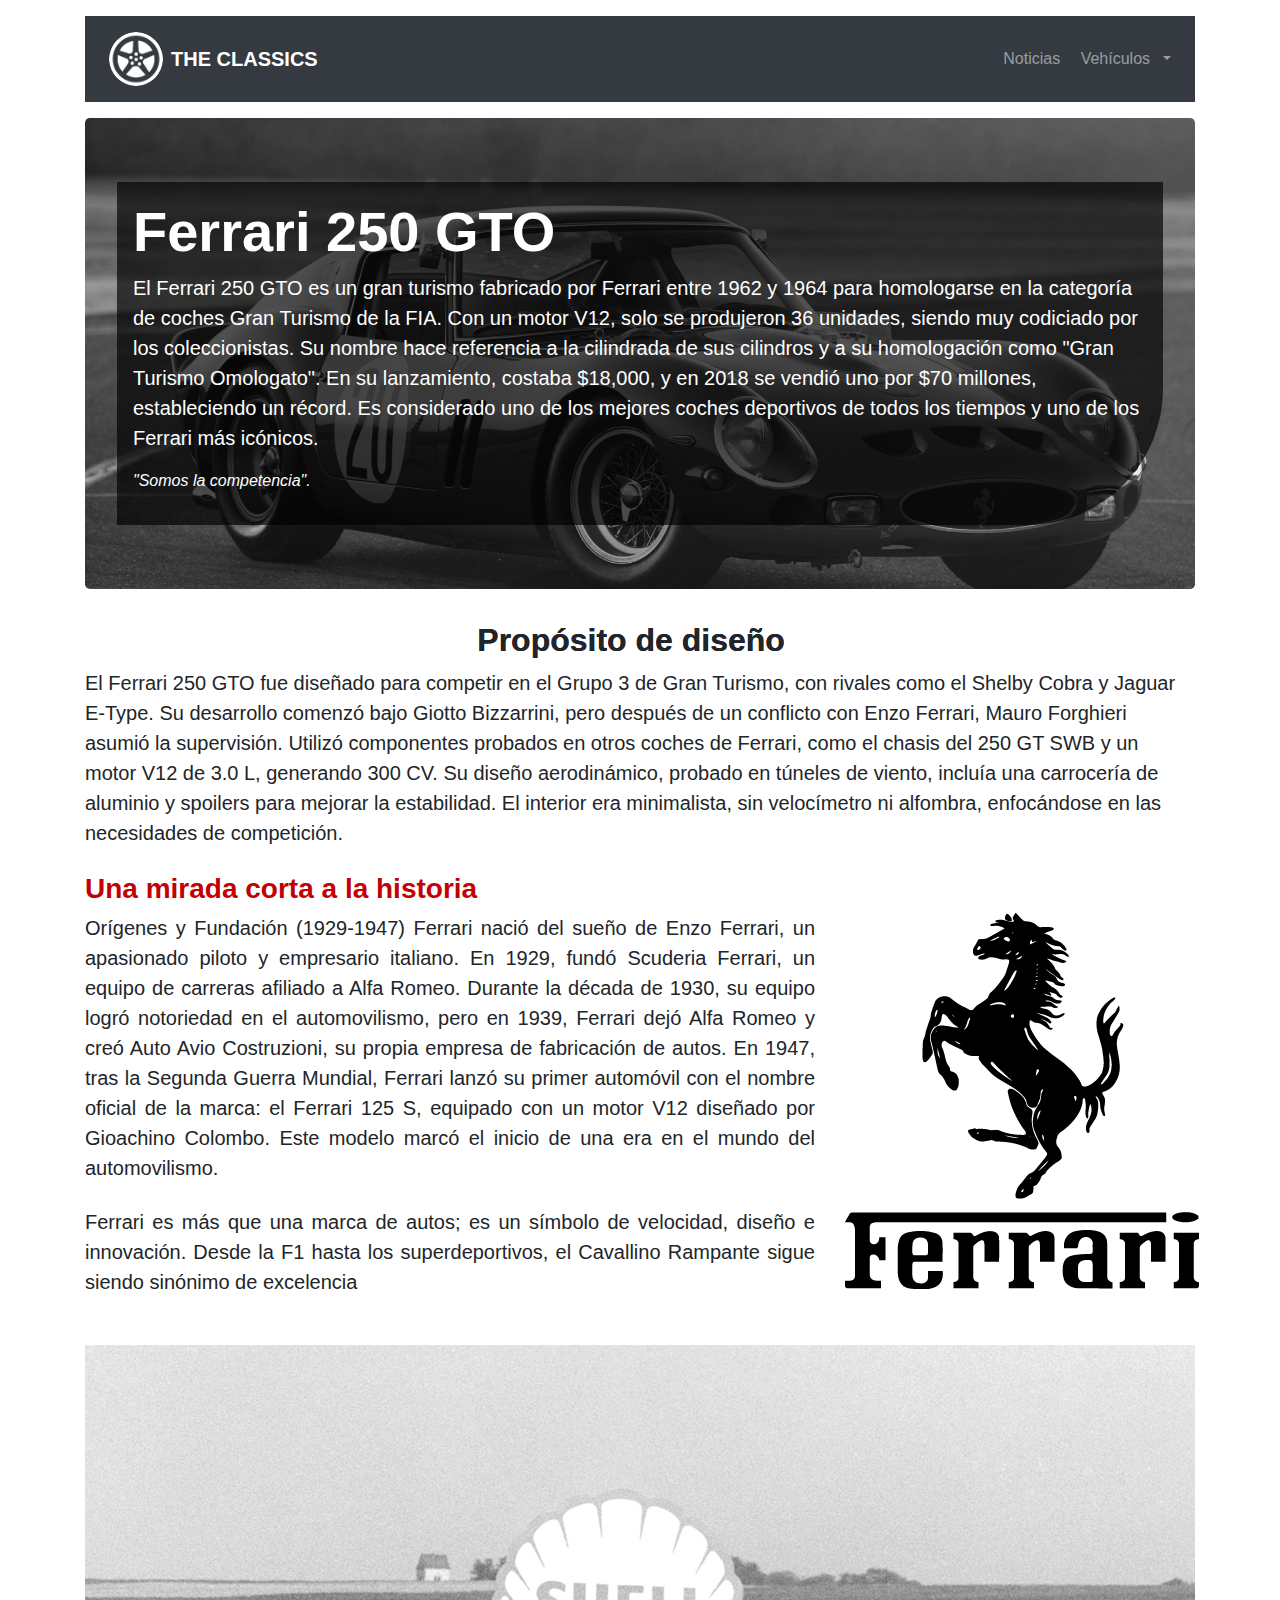
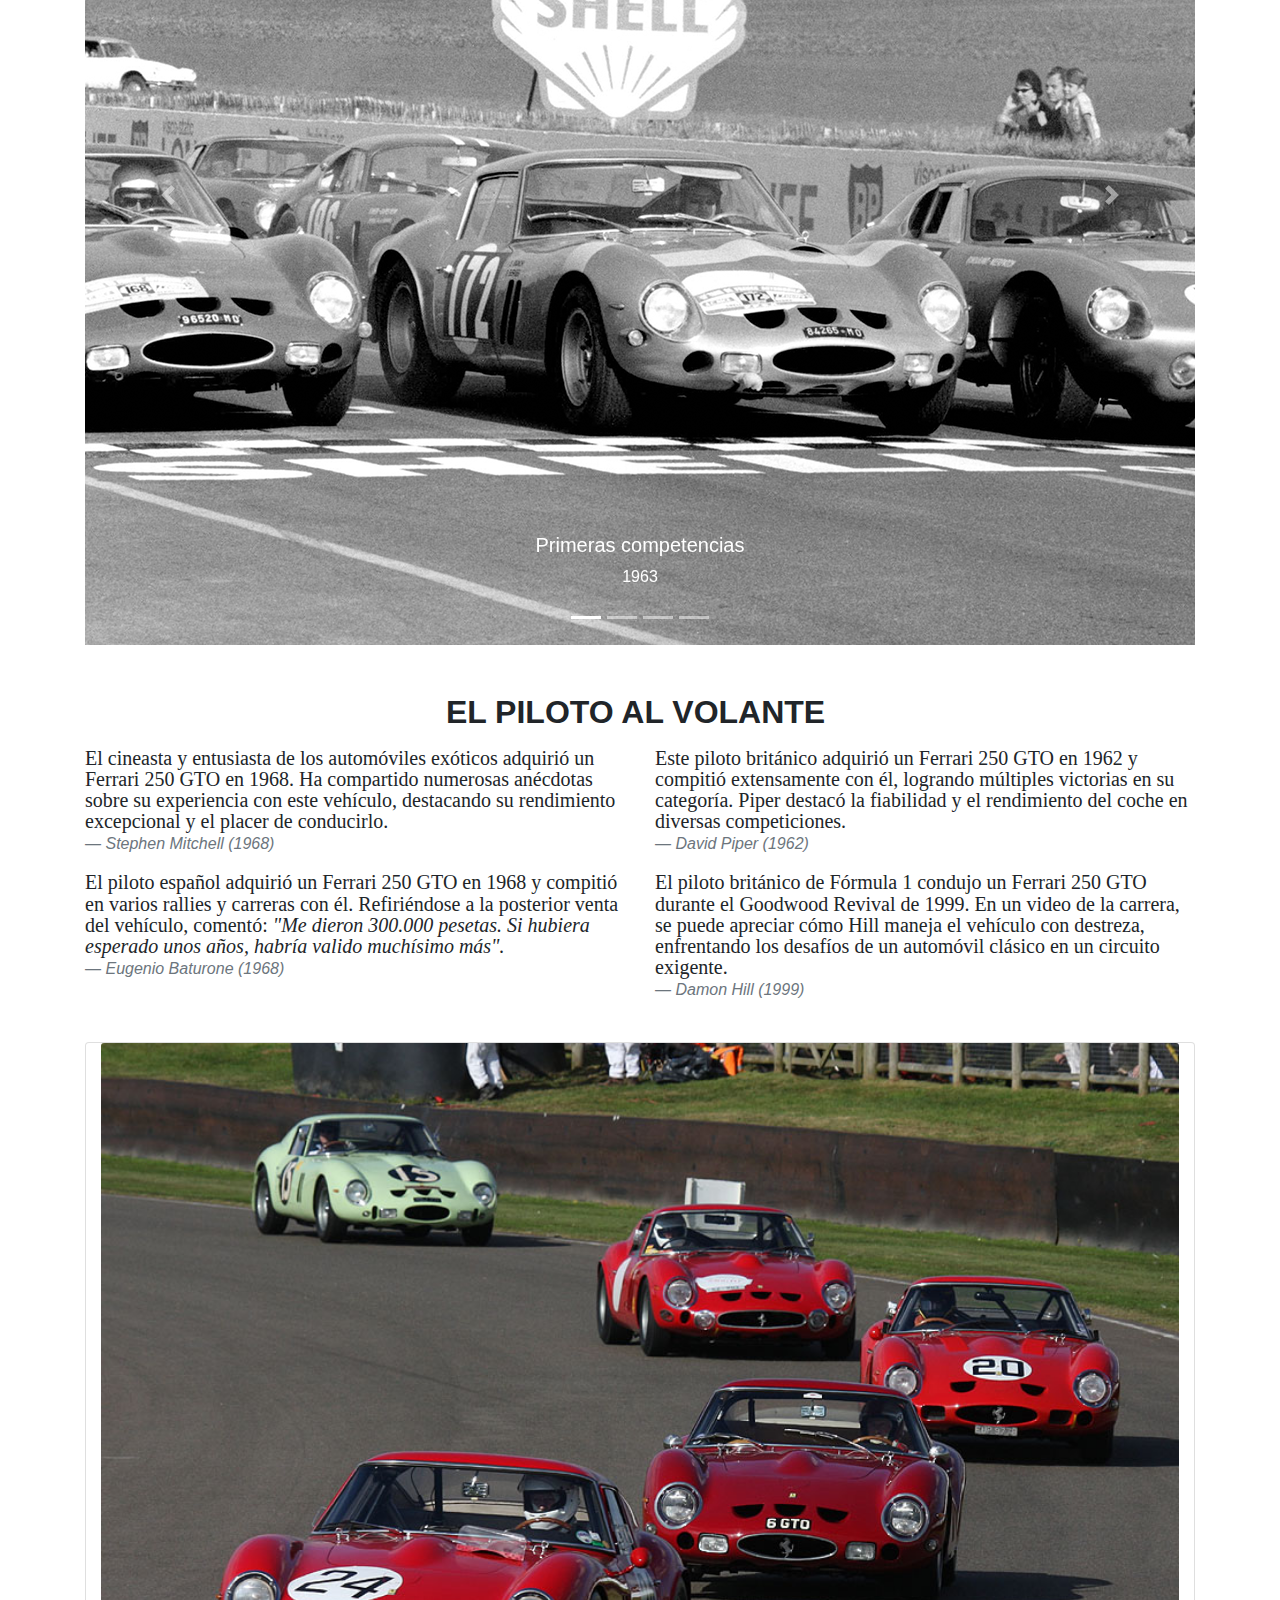
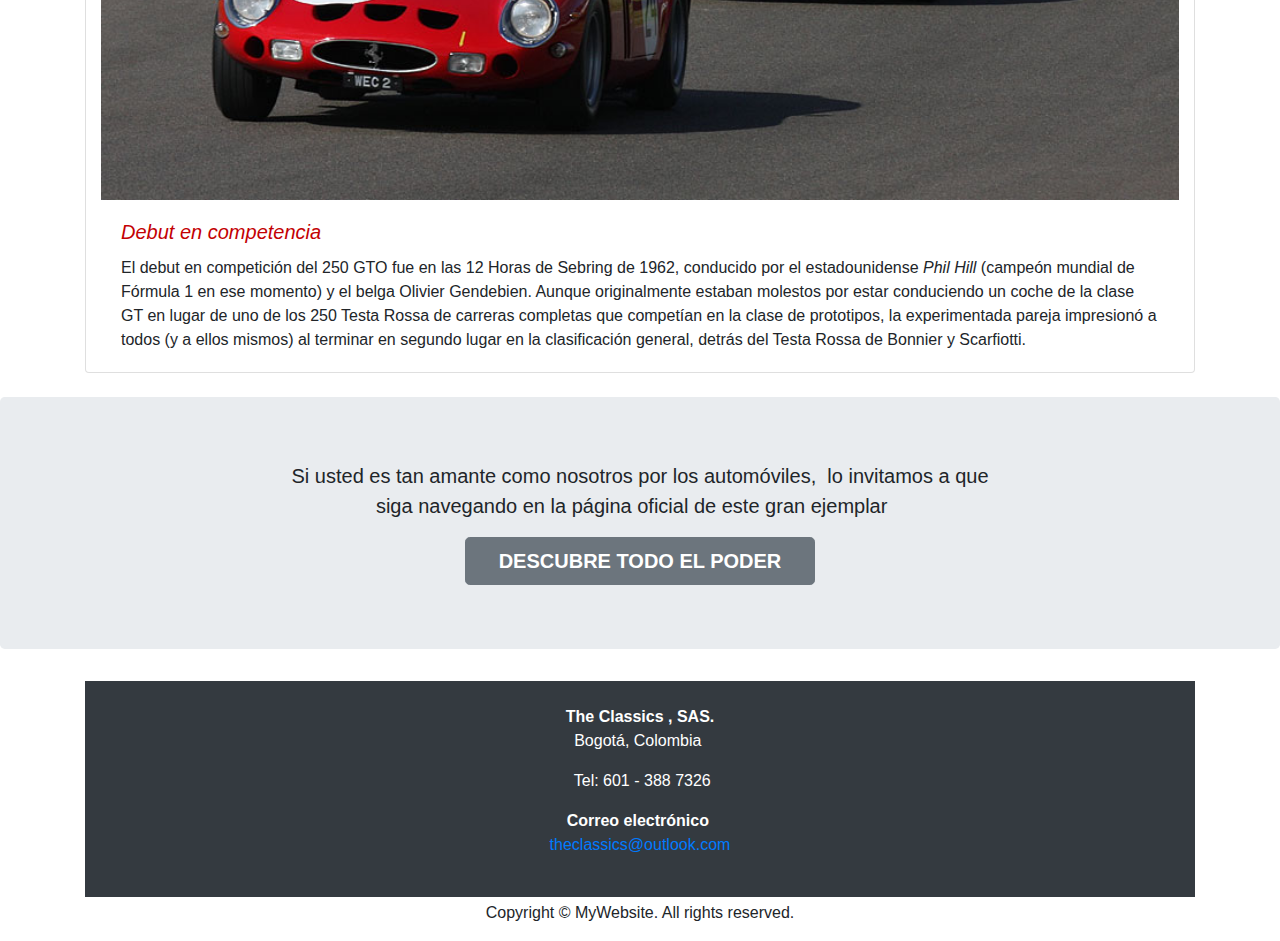
<file: ferrari.html>
<!DOCTYPE html>
<html lang="en">
  <head>
    <meta charset="utf-8">
	<meta http-equiv="X-UA-Compatible" content="IE=edge">
	<meta name="viewport" content="width=device-width, initial-scale=1">
    <title>The Classics</title>
	  <link rel="icon" href="imagenes/favicon.png" type="text/css">
    <!-- Bootstrap -->
	<link href="css/bootstrap-4.4.1.css" rel="stylesheet">
	<link href="css/theclassicscss.css" rel="stylesheet" type="text/css">
  </head>
  <body>

<div class="container">
<nav class="navbar navbar-expand-lg navbar-light mt-lg-3 bg-dark navbar-dark"><a href="index.html"><img src="imagenes/logofavicon.png" alt="Placeholder image" width="70" height="65" class="img-fluid rounded-circle p-lg-2"></a> <a class="navbar-brand boldfont" href="index.html">THE CLASSICS&nbsp;</a>
    <button class="navbar-toggler" type="button" data-toggle="collapse" data-target="#navbarSupportedContent1" aria-controls="navbarSupportedContent1" aria-expanded="false" aria-label="Toggle navigation"> <span class="navbar-toggler-icon"></span></button>
    <div class="collapse navbar-collapse" id="navbarSupportedContent1">
      <ul class="navbar-nav ml-auto">
        <li class="nav-item"> <a class="nav-link disable" href="noticias.html">Noticias&nbsp;</a></li>
        <li class="nav-item dropdown"> <a class="nav-link dropdown-toggle" href="#" id="navbarDropdown1" role="button" data-toggle="dropdown" aria-haspopup="true" aria-expanded="false"> Vehículos&nbsp; </a>
          <div class="dropdown-menu" aria-labelledby="navbarDropdown1"> <a class="dropdown-item" href="ferrari.html">Ferrari 250 GTO</a> <a class="dropdown-item" href="ford1.html">Ford Mustang</a></div>
        </li>
        <li class="nav-item"> </li>
      </ul>
    </div>
  </nav>
</div>
<div class="container mt-3">
<div class="jumbotron ferrari1">
    <div class="container fondotext p-3">
      <h1 class="display-4 colortext boldfont"> Ferrari 250 GTO&nbsp;</h1>
      <p class="lead colortext">El Ferrari 250 GTO es un gran turismo fabricado por Ferrari entre 1962 y 1964 para homologarse en la categoría de coches Gran Turismo de la FIA. Con un motor V12, solo se produjeron 36 unidades, siendo muy codiciado por los coleccionistas. Su nombre hace referencia a la cilindrada de sus cilindros y a su homologación como "Gran Turismo Omologato". En su lanzamiento, costaba $18,000, y en 2018 se vendió uno por $70 millones, estableciendo un récord. Es considerado uno de los mejores coches deportivos de todos los tiempos y uno de los Ferrari más icónicos.&nbsp;</p>
      <p class="colortext italic">"Somos la competencia".&nbsp;&nbsp;</p>
    </div>
  </div>
<div class="container"></div>
<h1 class="display-4 boldfont xfont"> Propósito de diseño&nbsp;&nbsp;</h1>
<p class="lead pb-2">El Ferrari 250 GTO fue diseñado para competir en el Grupo 3 de Gran Turismo, con rivales como el Shelby Cobra y Jaguar E-Type. Su desarrollo comenzó bajo Giotto Bizzarrini, pero después de un conflicto con Enzo Ferrari, Mauro Forghieri asumió la supervisión. Utilizó componentes probados en otros coches de Ferrari, como el chasis del 250 GT SWB y un motor V12 de 3.0 L, generando 300 CV. Su diseño aerodinámico, probado en túneles de viento, incluía una carrocería de aluminio y spoilers para mejorar la estabilidad. El interior era minimalista, sin velocímetro ni alfombra, enfocándose en las necesidades de competición.&nbsp;</p>
</div>
<div class="container">
  <section class="row-cols-12">
    <h3 class="boldfont colornota" >Una mirada corta a la historia&nbsp;&nbsp;</h3>
    <div class="row">
<div class="col-sm-6 col-lg-6 col-xl-8">
        <blockquote class="blockquote">
          <p class="lead pb-2 text-justify">Orígenes y Fundación (1929-1947) Ferrari nació del sueño de Enzo Ferrari, un apasionado piloto y empresario italiano. En 1929, fundó Scuderia Ferrari, un equipo de carreras afiliado a Alfa Romeo. Durante la década de 1930, su equipo logró notoriedad en el automovilismo, pero en 1939, Ferrari dejó Alfa Romeo y creó Auto Avio Costruzioni, su propia empresa de fabricación de autos. En 1947, tras la Segunda Guerra Mundial, Ferrari lanzó su primer automóvil con el nombre oficial de la marca: el Ferrari 125 S, equipado con un motor V12 diseñado por Gioachino Colombo. Este modelo marcó el inicio de una era en el mundo del automovilismo.</p>
          <p class="lead pb-2 text-justify">Ferrari es más que una marca de autos; es un símbolo de velocidad, diseño e innovación. Desde la F1 hasta los superdeportivos, el <strong>Cavallino Rampante</strong> sigue siendo sinónimo de excelencia&nbsp;</p>
        </blockquote>
</div>
      <div class="col-sm-6 col-lg-6 col-xl-4"> <img src="imagenes/ferrarii.jpg" alt="" width="354" height="376" class="placeholder rounded"/>      </div>
</div>
</section>
</div>
<div class="container mt-4">
  <div id="carouselExampleIndicators1" class="carousel slide" data-ride="carousel" style="background-color: grey">
    <ol class="carousel-indicators">
      <li data-target="#carouselExampleIndicators1" data-slide-to="0" class="active"></li>
      <li data-target="#carouselExampleIndicators1" data-slide-to="1"></li>
      <li data-target="#carouselExampleIndicators1" data-slide-to="2"></li>
      <li data-target="#carouselExampleIndicators1" data-slide-to="2"></li>
    </ol>
    <div class="carousel-inner" role="listbox">
      <div class="carousel-item active"> <img class="d-block mx-auto" src="imagenes/ferri1.png" alt="First slide">
        <div class="carousel-caption">
          <h5>Primeras competencias</h5>
          <p>1963</p>
        </div>
      </div>
      <div class="carousel-item"> <img class="d-block mx-auto" src="imagenes/ferri2.png" alt="Second slide">
        <div class="carousel-caption">
          <h5>Ferrari en las 24 Horas de Le Mans – 250, el número de la suerte de la marca</h5>
          <p>1960-1965</p>
        </div>
      </div>
      <div class="carousel-item"> <img class="d-block" src="imagenes/ferri3.png" alt="Third slide">
        <div class="carousel-caption">
          <h5>Prototipo #2 para la producción del Ferrari GTO</h5>
          <p>1961</p>
        </div>
      </div>
      <div class="carousel-item"> <img class="d-block mx-auto" src="imagenes/ferri4.png" alt="Third slide">
        <div class="carousel-caption">
          <h5>Construido para los circuitos, el 250 GTO ganó su primera carrera de Sebring</h5>
          <p>1962</p>
        </div>
      </div>
    </div>
  <a class="carousel-control-prev" href="#carouselExampleIndicators1" role="button" data-slide="prev"> <span class="carousel-control-prev-icon" aria-hidden="true"></span> <span class="sr-only">Previous</span></a> <a class="carousel-control-next" href="#carouselExampleIndicators1" role="button" data-slide="next"> <span class="carousel-control-next-icon" aria-hidden="true"></span> <span class="sr-only">Next</span></a></div>
  <div class="row mt-4">
    <div class="col-sm-12 mt-4 mb-2 text-center">
      <h2 class="boldfont">EL PILOTO AL VOLANTE&nbsp;</h2>
    </div>
  </div>
  <div class="row">
    <div class="col-sm-6 col-lg-6">
      <blockquote class="blockquote">
        <p class="mb-0 testimonio">El cineasta y entusiasta de los automóviles exóticos adquirió un Ferrari 250 GTO en 1968. Ha compartido numerosas anécdotas sobre su experiencia con este vehículo, destacando su rendimiento excepcional y el placer de conducirlo.&nbsp;</p>
<small class="blockquote-footer"><cite title="Source Title">Stephen Mitchell (1968)&nbsp;</cite></small> </blockquote>
    </div>
    <div class="col-sm-6 col-lg-6">
      <blockquote class="blockquote">
        <p class="mb-0 testimonio">Este piloto británico adquirió un Ferrari 250 GTO en 1962 y compitió extensamente con él, logrando múltiples victorias en su categoría. Piper destacó la fiabilidad y el rendimiento del coche en diversas competiciones. &nbsp;</p>
        <small class="blockquote-footer"><cite title="Source Title">David Piper (1962)&nbsp;</cite></small> </blockquote>
    </div>
    <div class="col-sm-6 col-lg-6">
      <blockquote class="blockquote">
        <p class="mb-0 testimonio">El piloto español adquirió un Ferrari 250 GTO en 1968 y compitió en varios rallies y carreras con él. Refiriéndose a la posterior venta del vehículo, comentó: <em>"Me dieron 300.000 pesetas. Si hubiera esperado unos años, habría valido muchísimo más". &nbsp;</em></p>
        <small class="blockquote-footer"><cite title="Source Title">Eugenio Baturone (1968)&nbsp;</cite></small> </blockquote>
    </div>
    <div class="col-sm-6 col-lg-6">
      <blockquote class="blockquote">
        <p class="mb-0 testimonio">El piloto británico de Fórmula 1 condujo un Ferrari 250 GTO durante el Goodwood Revival de 1999. En un video de la carrera, se puede apreciar cómo Hill maneja el vehículo con destreza, enfrentando los desafíos de un automóvil clásico en un circuito exigente.&nbsp;</p>
        <small class="blockquote-footer"><cite title="Source Title">Damon Hill (1999)&nbsp;</cite></small> </blockquote>
    </div>
  </div>

  
</div>
<div class="container mt-4">
  <div class="card col-xl-12 col-lg-12 col-md-12"> <img class="card-img-top" src="imagenes/carrera.jpg" alt="Card image cap">
    <div class="card-body">
      <h5 class="card-title italic colornota">Debut en competencia&nbsp;</h5>
      <p class="card-text">El debut en competición del 250 GTO fue en las 12 Horas de Sebring de 1962, conducido por el estadounidense <em>Phil Hill </em>(campeón mundial de Fórmula 1 en ese momento) y el belga Olivier Gendebien. Aunque originalmente estaban molestos por estar conduciendo un coche de la clase GT en lugar de uno de los 250 Testa Rossa de carreras completas que competían en la clase de prototipos, la experimentada pareja impresionó a todos (y a ellos mismos) al terminar en segundo lugar en la clasificación general, detrás del Testa Rossa de Bonnier y Scarfiotti.&nbsp;</p>
    </div>
  </div>
</div>
<div class="jumbotron mt-4">
  <div class="container">
    <div class="row">
      <div class="text-center col-md-8 col-12 mx-auto">
        <p class="lead"><strong>Si usted es tan amante como nosotros por los automóviles,&nbsp; lo invitamos a que siga navegando en la página oficial de este gran ejemplar&nbsp; &nbsp;</strong></p>
      </div>
    </div>
    <div class="row">
      <div class="col-sm-4 col-auto mx-auto">
        <button type="button" class="btn btn-lg btn-block btn-secondary"><a href="https://www.ferrari.com/es-CO" class="text-white boldfont">DESCUBRE TODO EL PODER</a></button>
</div>
    </div>
  </div>
</div>
<div class="container mt-3">
  <div class="container text-white bg-dark p-4">
    <div class="row">
      <div class="col-md-4 col-lg-5 col-6 col-xl-3 mx-auto offset-xl-5 text-center">
        <address>
          <strong>The Classics , SAS.</strong><br>
          Bogotá, Colombia&nbsp;
        </address>
        <address>
          &nbsp;Tel: 601 - 388 7326
        </address>
        <address>
          <strong>Correo electrónico&nbsp;</strong><br>
          <a href="mailto:#">theclassics@outlook.com</a>
        </address>
      </div>
    </div>
  </div>
  <footer class="text-center mt-1">
    <div class="container">
      <div class="row">
        <div class="col-12">
          <p>Copyright © MyWebsite. All rights reserved.</p>
        </div>
      </div>
    </div>
  </footer>
</div>


<!-- body code goes here -->


	<!-- jQuery (necessary for Bootstrap's JavaScript plugins) --> 
	<!-- Include all compiled plugins (below), or include individual files as needed -->
  <script src="js/jquery-3.4.1.min.js"></script>
  <script src="js/popper.min.js"></script>
  <script src="js/bootstrap-4.4.1.js"></script>
</body>
</html>
</file>
<file: css/theclassicscss.css>
@charset "utf-8";
.img1 {
    background-image: url(../imagenes/imagenindex.png);
    background-repeat: no-repeat;
    background-position: center 44%;
    background-size: cover;
}
.textfinal {
    font-size: 108%;
}

.ferrari1 {
    background-image: url(../imagenes/ferrari1.png);
    background-repeat: no-repeat;
    background-size: cover;
    background-position: 0% 62%;
}
.xfont {
    font-style: oblique;
    text-shadow: 0px 0px;
    vertical-align: middle;
    font-size: xx-large;
    text-align: center;
    text-decoration: none;
}


.fondotext {
    background-color: rgba(0,0,0,0.67);
    background-position: 0% 0%;
    background-clip: border-box;
    border-radius: 0px 0px 136px;
}
.colortext {
	color: rgba(255,255,255,1.00);
}
.boldfont {
    font-weight: bold;
    font-style: normal;
}
.boton {
    text-decoration: none;
    color: #FFFFFF;
    text-align: center;
}
.colornota {
    color: #C30003;
}


.testimonio {
    font-family: Cambria, "Hoefler Text", "Liberation Serif", Times, "Times New Roman", serif;
    line-height: 106%;
}

.tipocard {
    float: left;
    font-family: "Gill Sans", "Gill Sans MT", "Myriad Pro", "DejaVu Sans Condensed", Helvetica, Arial, sans-serif;
    font-style: normal;
    font-weight: normal;
    font-size: 103%;
    line-height: 116%;
    text-decoration: none;
}

.italic {
	font-style: italic;
}



.mt2 {
}
.disable {
}
.ford1 {
    background-repeat: no-repeat;
    background-size: cover;
    background-image: url(../imagenes/ford1.png);
}
.logo {
    background-image: url(../imagenes/Logo.png);
    background-size: contain;
    background-position: -94% 0%;
    background-repeat: no-repeat;
    border-right-style: none;
}
.fondopag {
    background-image: url(../imagenes/fondopag.jpg);
    background-repeat: repeat;
}
.video {
    background-image: url(../imagenes/24387-342401483_small.mp4);
    background-position: center center;
    background-size: 3% -35%;
    border-spacing: 0px 0px;
}
.indextext {
    font-family: "Lucida Grande", "Lucida Sans Unicode", "Lucida Sans", "DejaVu Sans", Verdana, sans-serif;
    font-size: 69%;
}
.fondogris {
    background-color: #ECEEF1;
}
</file>
